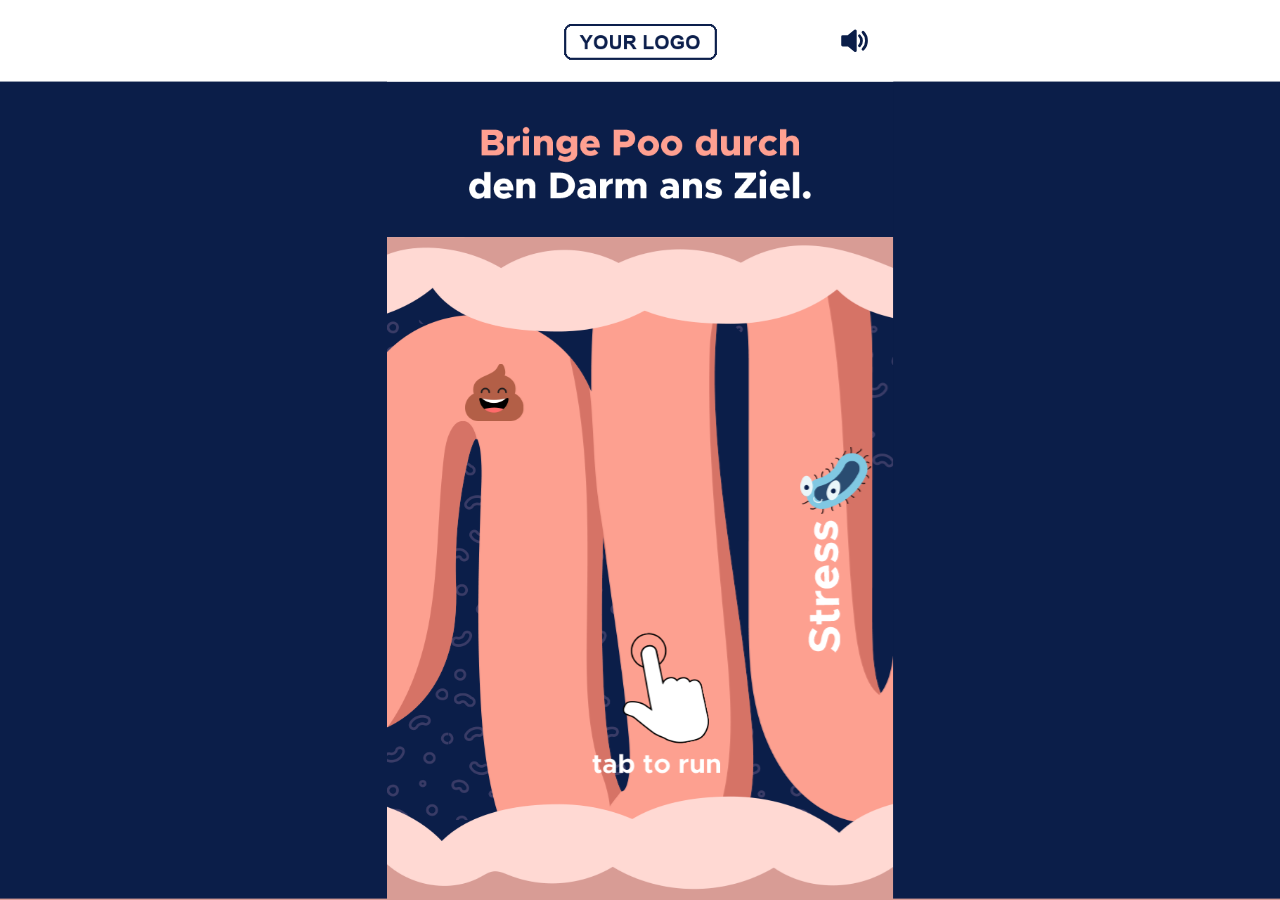
<file: variant-a/index.html>
<!doctype html>
<html lang="de">
  <head>
    <meta charset="utf-8" />
    <meta name="viewport" content="width=device-width, initial-scale=1" />
    <title>Gut Run</title>
    <link rel="stylesheet" href="css/main.css" />
  </head>
  <body>
    <div id="viewport" class="is-loading">
      <main id="stage">
        <canvas id="game" class="layer"></canvas>
        <img id="logo" class="layer" src="assets/logo.png" alt="Your Logo" />
        <img
          id="headline"
          class="layer"
          src="assets/01_game/tut.png"
          alt="Bringe Poo durch den Darm ans Ziel."
        />
        <img id="gesture" src="assets/gesture.png" alt="Tap to run" />

        <section id="fail-card" class="layer endcard" hidden>
          <img id="fail-bubble" class="layer" src="assets/02_endcard/fail/bubble.png" alt="" />
          <img class="layer fail-bac" src="assets/02_endcard/fail/bac1.png" alt="" />
          <img class="layer fail-bac" src="assets/02_endcard/fail/bac2.png" alt="" />
          <img class="layer fail-bac" src="assets/02_endcard/fail/bac3.png" alt="" />
          <img class="layer fail-bac" src="assets/02_endcard/fail/bac4.png" alt="" />
          <img class="layer fail-bac" src="assets/02_endcard/fail/bac5.png" alt="" />
          <img id="fail-poo" class="layer" src="assets/02_endcard/fail/sad.png" alt="" />
          <img
            id="fail-headline"
            class="layer"
            src="assets/02_endcard/fail/hl.png"
            alt="Poo, das tat weh! Erfahre jetzt, was deinem Darm guttut."
          />
          <button id="fail-cta" class="endcard-button" type="button">
            <img src="assets/02_endcard/fail/cta.png" alt="Jetzt informieren!" />
          </button>
          <button id="replay" class="endcard-button" type="button">
            <img src="assets/02_endcard/fail/replay.png" alt="Nochmal spielen" />
          </button>
        </section>

        <section id="win-card" class="layer endcard" hidden>
          <img id="win-bubble" class="layer" src="assets/02_endcard/win/bubble.png" alt="" />
          <img id="win-confetti" class="layer" src="assets/02_endcard/win/konfetti.png" alt="" />
          <img id="win-poo" class="layer" src="assets/02_endcard/win/happy.png" alt="" />
          <img
            id="win-headline"
            class="layer"
            src="assets/02_endcard/win/hl.png"
            alt="Poo, tut das gut! Wenn du weißt, was dein Darm braucht."
          />
          <button id="win-cta" class="endcard-button" type="button">
            <img src="assets/02_endcard/win/cta.png" alt="Jetzt mehr erfahren" />
          </button>
        </section>
        <button id="mute" type="button" aria-label="Ton ausschalten" aria-pressed="false">
          <svg viewBox="0 0 24 24" aria-hidden="true">
            <path class="speaker" d="M4 9h4l5-4v14l-5-4H4z" />
            <path class="sound-waves" d="M16 8.5a5 5 0 0 1 0 7M18.5 6a8.5 8.5 0 0 1 0 12" />
            <path class="mute-cross" d="M16 9l6 6M22 9l-6 6" />
          </svg>
        </button>
      </main>
    </div>
    <script src="js/vendor/gsap.min.js"></script>
    <script type="module" src="js/main.js"></script>
  </body>
</html>
</file>
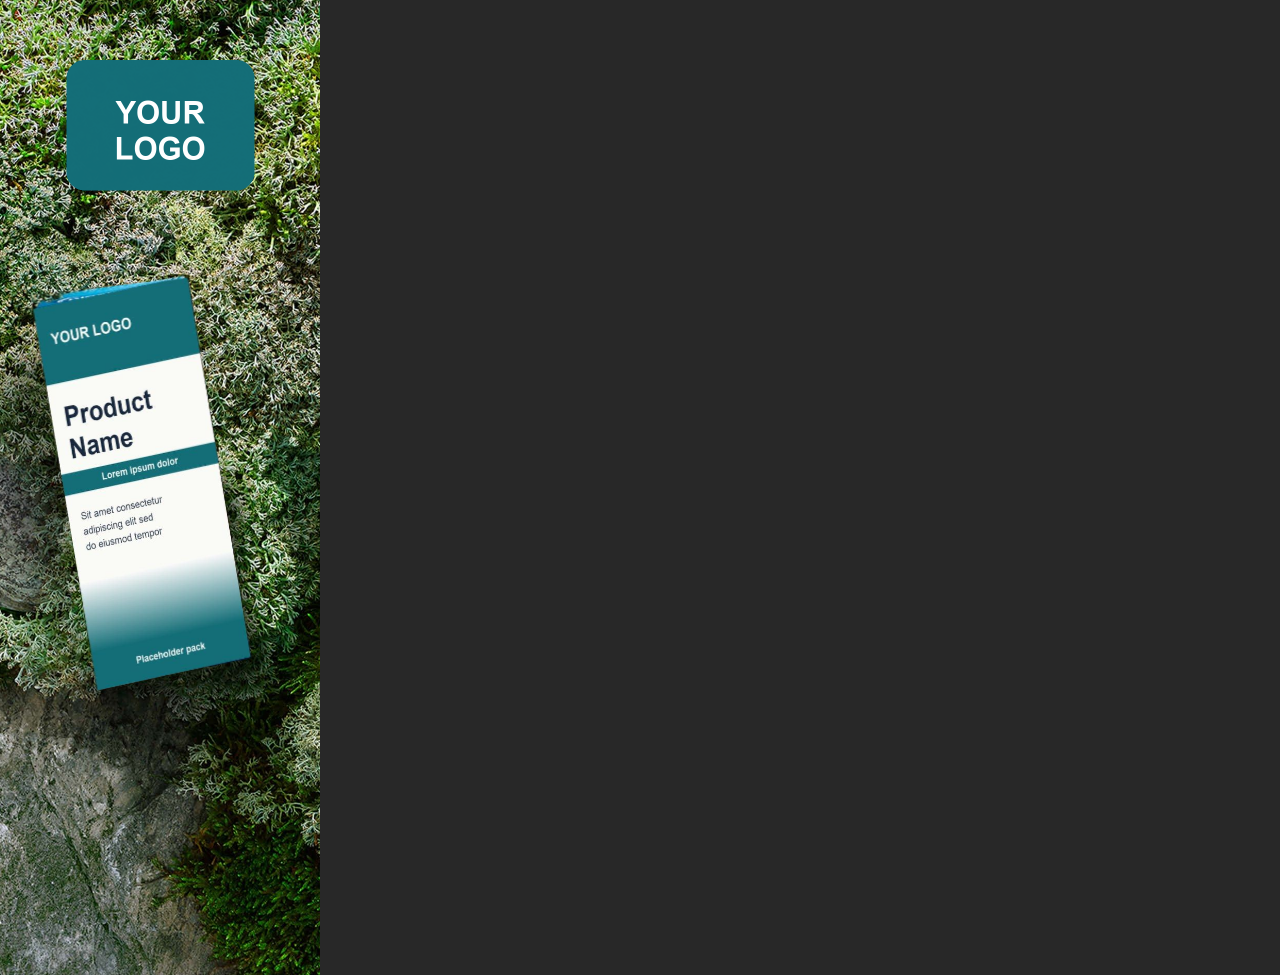
<file: variant-b/left.html>
<!doctype html>
<html lang="de">
  <head>
    <meta charset="utf-8" />
    <title>Fireplace – left</title>
    <link rel="stylesheet" href="css/fireplace.css" />
    <script defer src="js/vendor/gsap.min.js"></script>
    <script type="module" src="js/part.js"></script>
  </head>
  <body data-part="left">
    <div class="stage">
      <div class="layer scene">
        <img class="bg" src="assets/bg/left.jpg" width="360" height="975" alt="" />
        <img class="bg product" src="assets/bg/left.jpg" width="360" height="975" alt="Product Name" />
      </div>
      <img class="layer logo" src="assets/left/logo.png" width="320" height="975" alt="Your Logo" />
      <img class="layer panel" src="assets/box.png" width="320" height="975" alt="" />
      <img class="layer copy" src="assets/left/hl.png" width="320" height="975" alt="Beruhigt effektiv bei trockenem Reizhusten." />
      <button class="cta" type="button">
        <img src="assets/cta.png" alt="Jetzt entdecken" />
      </button>
    </div>
  </body>
</html>
</file>
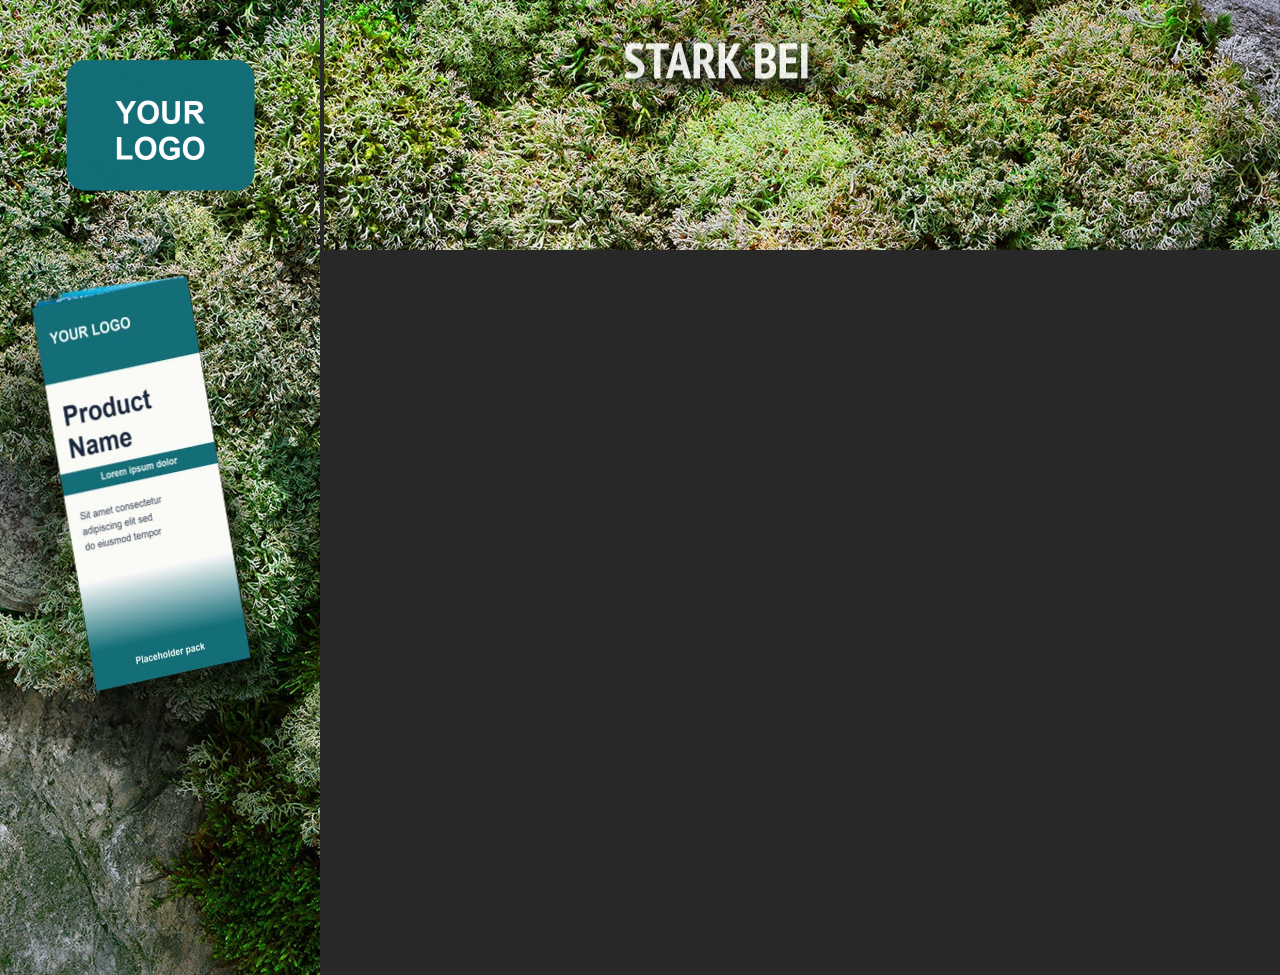
<file: variant-b/preview.html>
<!doctype html>
<html lang="de">
  <head>
    <meta charset="utf-8" />
    <title>Fireplace – preview</title>
    <link rel="stylesheet" href="css/preview.css" />
    <script type="module" src="js/preview.js"></script>
  </head>
  <body>
    <div class="fireplace">
      <iframe class="part part-left" src="left.html" width="320" height="975" title="Fireplace left"></iframe>
      <iframe class="part part-top" src="top.html" width="1032" height="250" title="Fireplace top"></iframe>
      <iframe class="part part-right" src="right.html" width="320" height="975" title="Fireplace right"></iframe>
    </div>
  </body>
</html>
</file>
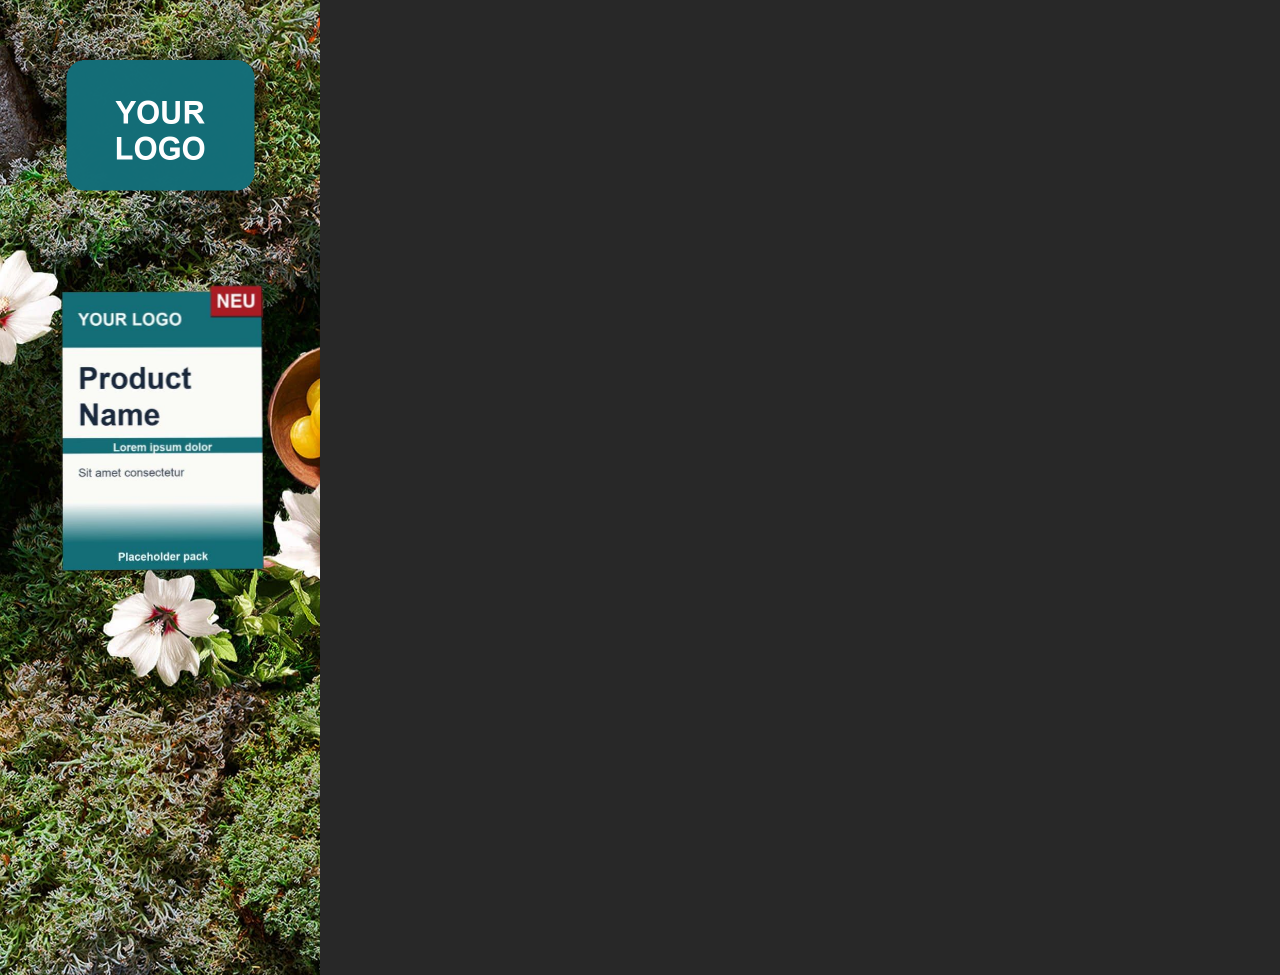
<file: variant-b/right.html>
<!doctype html>
<html lang="de">
  <head>
    <meta charset="utf-8" />
    <title>Fireplace – right</title>
    <link rel="stylesheet" href="css/fireplace.css" />
    <script defer src="js/vendor/gsap.min.js"></script>
    <script type="module" src="js/part.js"></script>
  </head>
  <body data-part="right">
    <div class="stage">
      <div class="layer scene">
        <img class="bg" src="assets/bg/right.jpg" width="360" height="975" alt="" />
        <img class="bg product" src="assets/bg/right.jpg" width="360" height="975" alt="Product Name" />
      </div>
      <img class="layer logo" src="assets/right/logo.png" width="320" height="975" alt="Your Logo" />
      <img class="layer panel" src="assets/box.png" width="320" height="975" alt="" />
      <img class="layer copy" src="assets/right/hl.png" width="320" height="975" alt="Bildet einen beruhigenden Schutzfilm." />
      <button class="cta" type="button">
        <img src="assets/cta.png" alt="Jetzt entdecken" />
      </button>
    </div>
  </body>
</html>
</file>
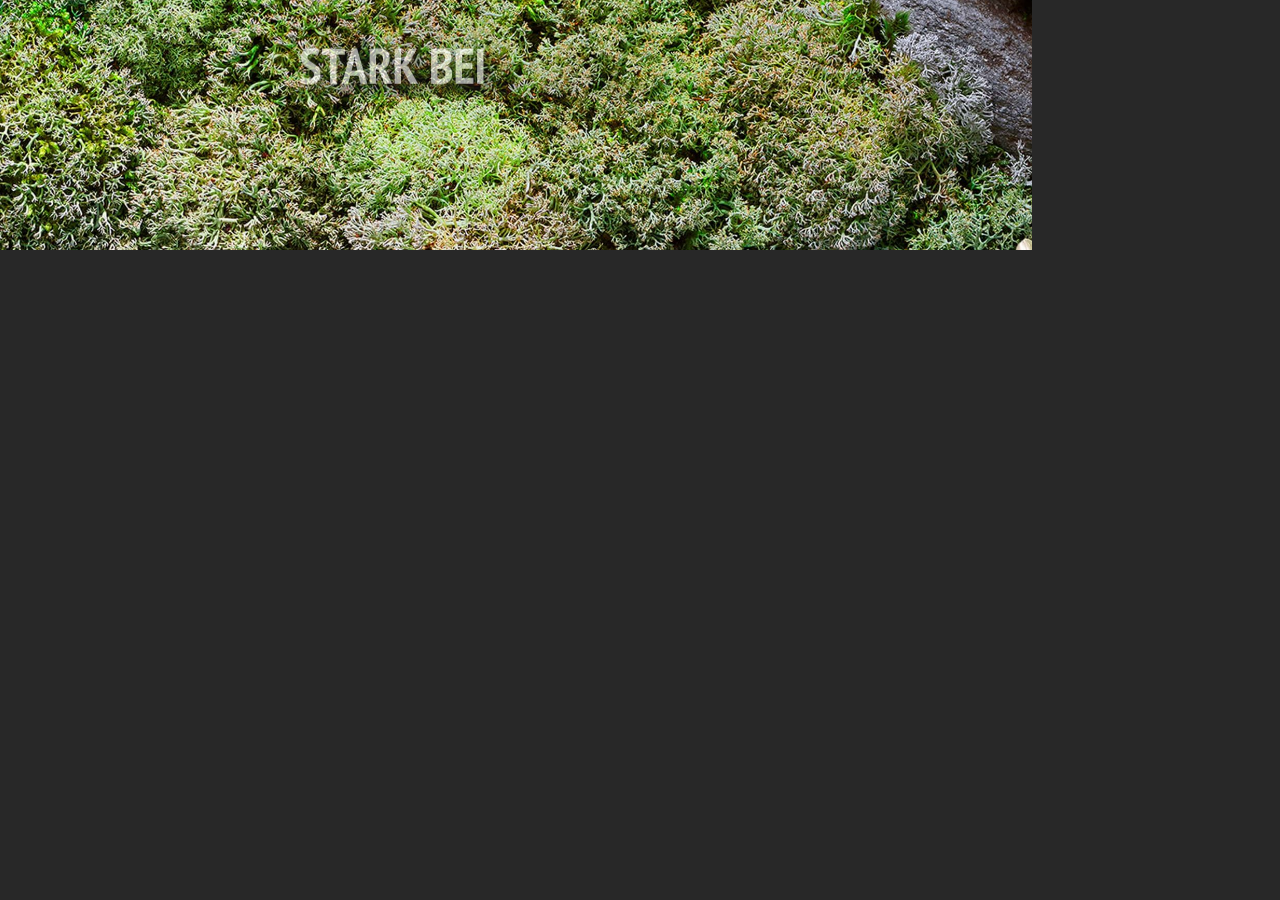
<file: variant-b/top.html>
<!doctype html>
<html lang="de">
  <head>
    <meta charset="utf-8" />
    <title>Fireplace – top</title>
    <link rel="stylesheet" href="css/fireplace.css" />
    <script defer src="js/vendor/gsap.min.js"></script>
    <script type="module" src="js/part.js"></script>
  </head>
  <body data-part="top">
    <div class="stage">
      <div class="layer scene">
        <img class="bg" src="assets/bg/top.jpg" width="1032" height="270" alt="" />
      </div>
      <img class="layer headline line-1" src="assets/top/hl.png" width="1032" height="250" alt="Stark bei Hustenreiz &amp; Halsschmerzen." />
      <img class="layer headline line-2" src="assets/top/hl.png" width="1032" height="250" alt="" />
      <img class="layer headline line-3" src="assets/top/hl.png" width="1032" height="250" alt="" />
    </div>
  </body>
</html>
</file>
<file: variant-a/css/main.css>
:root {
  --navy: #0b1e49; /*#f6431f; - Test*/
  --band: #d89c95;
  --bleed: 1000px;
}

* {
  box-sizing: border-box;
}

html,
body {
  margin: 0;
  height: 100%;
  background: var(--navy);
  overflow: hidden;
}

#viewport {
  position: fixed;
  top: 0;
  left: 0;
  width: 100%;
  height: 100vh;
  height: 100dvh;
  overflow: hidden;
  touch-action: none;
  user-select: none;
}

/* Design size in CSS px. js/main.js sets --scale so the stage fits the viewport. */
#stage {
  position: absolute;
  top: 0;
  left: 0;
  width: 360px;
  height: 640px;
  transform-origin: 0 0;
  transform: translate(var(--x, 0), var(--y, 0)) scale(var(--scale, 1));
  background: url("../assets/bg.jpg") center / 100% 100% no-repeat;
  /* overflow: hidden; */
}

.layer {
  position: absolute;
  top: 0;
  left: 0;
  width: 360px;
  height: 640px;
}
#gesture {
  position: absolute;
  left: calc(295px / 2);
  top: calc(904px / 2);
  width: calc(173px / 2);
  height: calc(192px / 2);
}
#stage::before,
#stage::after {
  content: "";
  position: absolute;
  left: calc(-1 * var(--bleed));
  right: calc(-1 * var(--bleed));
}

#stage::before {
  top: calc(-1 * var(--bleed));
  height: calc(var(--bleed) + 116px / 2);
  background: #fff;
}

#stage::after {
  top: 639px; /* 1 px overlap hides the rounding seam at the stage edge */
  height: calc(var(--bleed) + 1px);
  background: var(--band);
}
/* Development overlay, see ?overlay=1 in js/main.js. */
.design-overlay {
  opacity: 0.5;
  pointer-events: none;
}

/* Endcards cover everything below the logo bar (116 px in the 2x design). */
/* It reaches 2 px past the stage edges, so a fractional edge never lets the game show through. */
.endcard::before {
  content: "";
  position: absolute;
  top: 58px;
  bottom: -2px;
  left: -2px;
  right: -2px;
  background: var(--navy);
}

/* On tall phones the band below the stage turns navy to match the endcard. */
#stage.is-endcard::after {
  background: var(--navy);
}

.endcard-button {
  position: absolute;
  padding: 0;
  border: 0;
  background: none;
  cursor: pointer;
}

.endcard-button img {
  display: block;
  width: 100%;
  height: 100%;
}

/* Button positions measured in the 2x design, sizes from the assets. */
#fail-cta {
  left: calc(74px / 2);
  top: calc(965px / 2);
  width: calc(372px / 2);
  height: calc(77px / 2);
}

#replay {
  left: calc(75px / 2);
  top: calc(1077px / 2);
  width: calc(371px / 2);
  height: calc(81px / 2);
}

#win-cta {
  left: calc(56px / 2);
  top: calc(1120px / 2);
  width: calc(428px / 2);
  height: calc(91px / 2);
}
/* Mute toggle in the logo bar. No icon was provided, so it is a small inline SVG. */
#mute {
  position: absolute;
  top: 13px;
  right: 12px;
  width: 32px;
  height: 32px;
  padding: 4px;
  border: 0;
  background: none;
  color: var(--navy);
  cursor: pointer;
}

#mute svg {
  display: block;
  width: 100%;
  height: 100%;
  fill: none;
  stroke: currentColor;
  stroke-width: 2;
  stroke-linecap: round;
  stroke-linejoin: round;
}

#mute .speaker {
  fill: currentColor;
}

#mute .mute-cross,
#mute[aria-pressed="true"] .sound-waves {
  display: none;
}

#mute[aria-pressed="true"] .mute-cross {
  display: inline;
}

/* Loading screen: the whole stage stays hidden until the images are loaded and the scale is set,
   so the first frames never show an unscaled stage or bare colour bands. */
#viewport.is-loading #stage {
  visibility: hidden;
}

#viewport.is-loading::after {
  content: "";
  position: absolute;
  top: 50%;
  left: 50%;
  width: 36px;
  height: 36px;
  margin: -18px 0 0 -18px;
  border: 3px solid rgb(255 255 255 / 0.25);
  border-top-color: #fff;
  border-radius: 50%;
  animation: spin 0.8s linear infinite;
}

@keyframes spin {
  to {
    transform: rotate(360deg);
  }
}

/* The spinner shows that something is happening, so it stays, just slower. */
@media (prefers-reduced-motion: reduce) {
  #viewport.is-loading::after {
    animation-duration: 2.4s;
  }
}
</file>
<file: variant-b/css/fireplace.css>
/* Shared styles for the three fireplace parts (left, right, top). */

/* Each part has a fixed size in CSS px; assets are 2x, so they are drawn at 50%. */
[data-part="left"],
[data-part="right"] {
  --w: 320px;
  --h: 975px;
}

[data-part="top"] {
  --w: 1032px;
  --h: 250px;
}

html,
body {
  margin: 0;
  overflow: hidden; /* the iframe is exactly the ad size, so never show scrollbars */
  background: #282828;
}

.stage {
  position: relative; /* anchor for the absolutely positioned layers */
  width: var(--w);
  height: var(--h);
  overflow: hidden; /* a zoomed background must not spill out of the ad */
  cursor: pointer;
}

.layer {
  position: absolute;
  top: 0;
  left: 0;
  width: 100%;
  height: 100%;
  display: block;
}

.bg {
  position: absolute;
  top: 0;
  left: 0;
  display: block;
}

[data-part="left"] .bg,
[data-part="right"] .bg {
  width: 360px;
  height: 975px;
}

[data-part="right"] .bg {
  left: -40px;
}

[data-part="top"] .bg {
  width: 1032px;
  height: 270px;
}

[data-part="left"] .product {
  clip-path: polygon(56px 302.5px, 207.7px 286.7px, 267.4px 650.3px, 119.5px 682.3px);
}

[data-part="right"] .product {
  clip-path: polygon(85.6px 298.7px, 228px 298.7px, 228px 293px, 277.7px 293px, 278.7px 565.4px, 85.3px 566.7px);
}

.panel {
  clip-path: inset(744.5px 0 61px 0);
  opacity: 0.8; /* measured 0.81–0.82 in layout.png */
}

.copy {
  mix-blend-mode: screen;
}

.line-1 {
  clip-path: inset(0 0 161px 0);
}

.line-2 {
  clip-path: inset(89px 0 93px 0);
}

.line-3 {
  clip-path: inset(157px 0 0 0);
}

.cta {
  position: absolute;
  left: 73.75px; /* (320 - 172.5) / 2 */
  top: 838px;
  width: 172.5px;
  height: 46.5px;
  padding: 0;
  border: 0;
  border-radius: 7px; /* the PNG has black rounded corners (radius 14px at 2x); this clips them */
  background: none;
  cursor: pointer;
}

.cta img {
  display: block;
  width: 100%;
  height: 100%;
  border-radius: inherit;
}
</file>
<file: variant-b/css/preview.css>
html,
body {
  margin: 0;
  background: #282828;
}

.fireplace {
  position: relative;
  width: 1680px;
  height: 975px;
  margin: 0 auto;
}

.part {
  position: absolute;
  top: 0;
  display: block;
  border: 0;
}

.part-left {
  left: 0;
}

.part-top {
  left: 324px;
}

.part-right {
  left: 1360px;
}

.overlay {
  position: absolute;
  left: -29.4px;
  top: -52px;
  width: 1732px;
  opacity: 0.5;
  pointer-events: none;
}
</file>
